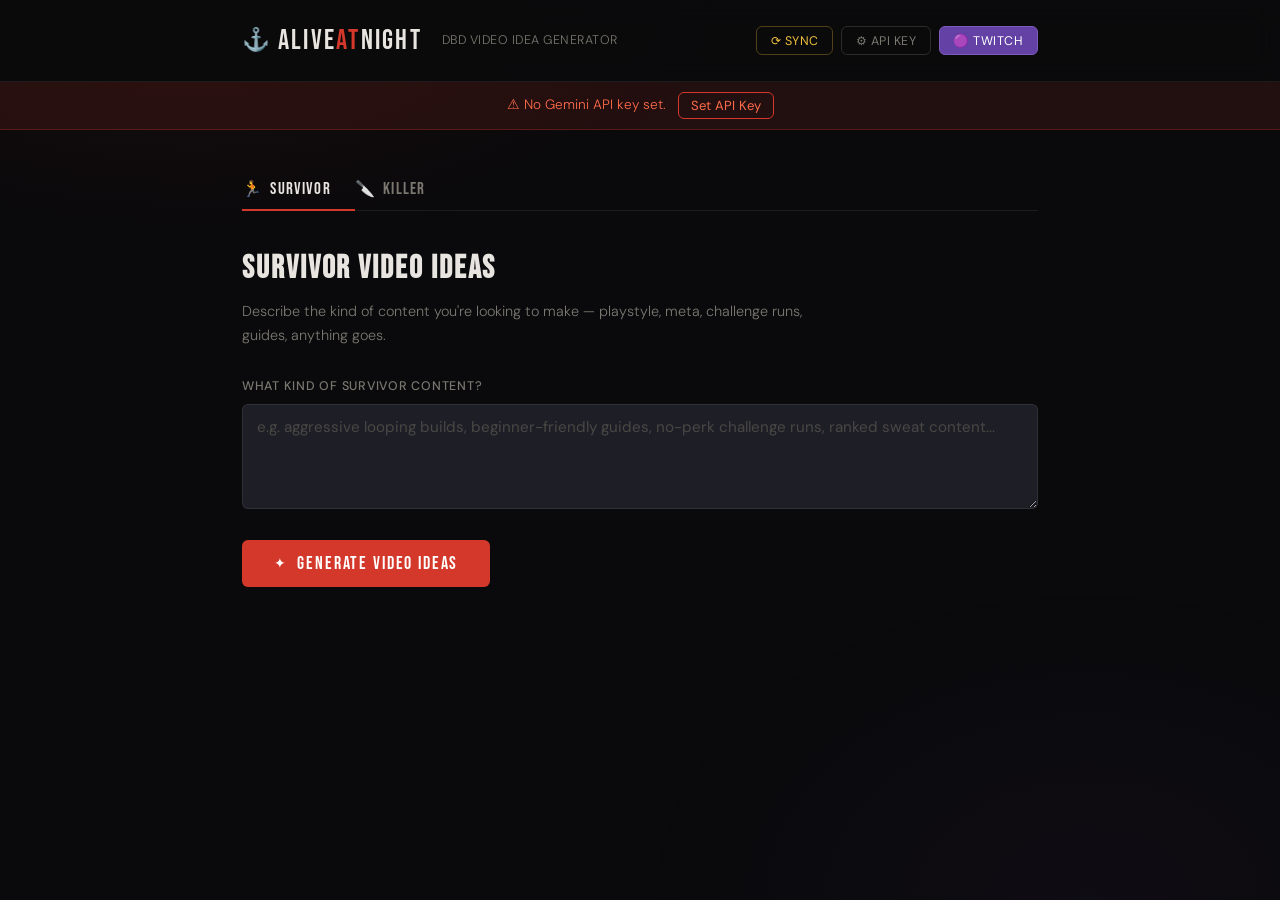
<file: index.html>
<!DOCTYPE html>
<html lang="en">
<head>
  <meta charset="UTF-8" />
  <meta name="viewport" content="width=device-width, initial-scale=1.0" />
  <meta name="theme-color" content="#0a0a0c" />
  <meta http-equiv="Cache-Control" content="no-cache, no-store, must-revalidate" />
  <meta http-equiv="Pragma" content="no-cache" />
  <meta name="apple-mobile-web-app-capable" content="yes" />
  <meta name="apple-mobile-web-app-status-bar-style" content="black-translucent" />
  <title>AliveAtNight</title>
  <link rel="manifest" href="manifest.json" />
  <link rel="preconnect" href="https://fonts.googleapis.com" />
  <link rel="preconnect" href="https://fonts.gstatic.com" crossorigin />
  <link href="https://fonts.googleapis.com/css2?family=Bebas+Neue&family=DM+Sans:ital,opsz,wght@0,9..40,300;0,9..40,400;0,9..40,500;1,9..40,300&display=swap" rel="stylesheet" />
  <link rel="stylesheet" href="style.css" />
</head>
<body>

  <div class="bg-atmosphere"></div>

  <!-- Lock overlay shown after successful sync -->
  <div class="lock-overlay" id="lockOverlay">
    <div class="lock-inner">
      <div class="lock-spinner"></div>
      <p class="lock-status" id="lockStatus">FEEDME committed to repo. Refreshing in…</p>
      <p class="lock-countdown" id="lockCountdown">2:00</p>
      <p class="lock-hint">The page will reload automatically to pull the updated data.</p>
    </div>
  </div>

  <header>
    <div class="header-inner">
      <div class="logo">
        <span class="logo-hook">⚓</span>
        <span class="logo-text">ALIVE<span class="logo-accent">AT</span>NIGHT</span>
      </div>
      <p class="header-sub">DbD Video Idea Generator</p>
      <div class="header-actions">
        <button class="api-btn sync-btn" id="syncBtn" title="Sync killer data from wiki">⟳ Sync</button>
        <button class="api-btn" id="apiToggleBtn" title="Configure API Key">⚙ API Key</button>
        <button class="api-btn" id="twitchHeaderBtn" title="Connect Twitch account">🟣 Twitch</button>
      </div>
    </div>
  </header>

  <!-- API Key Modal -->
  <div class="modal-overlay" id="apiModal">
    <div class="modal">
      <h2>Settings</h2>
      <label style="display:block;font-size:0.78rem;text-transform:uppercase;letter-spacing:0.06em;color:var(--text-muted);margin-bottom:0.4rem;">Gemini API Key</label>
      <input type="password" id="apiKeyInput" placeholder="AIza..." autocomplete="off" />

      <div class="modal-actions">
        <button class="btn-secondary" id="apiCancelBtn">Cancel</button>
        <button class="btn-primary" id="apiSaveBtn">Save</button>
      </div>
    </div>
  </div>

  <!-- Sync Modal -->
  <div class="modal-overlay" id="syncModal">
    <div class="modal">
      <h2>Sync from Wiki</h2>
      <p>Fetches the latest killer list, powers, and add-ons from the DBD wiki, then commits <strong>FEEDME</strong> directly to the repo.</p>
      <label style="display:block;margin-top:1rem;font-size:0.78rem;text-transform:uppercase;letter-spacing:0.06em;color:var(--text-muted);margin-bottom:0.4rem;">GitHub Fine-Grained PAT</label>
      <input type="password" id="patInput" placeholder="github_pat_..." autocomplete="off" />
      <p style="font-size:0.78rem;color:var(--text-dim);margin-top:0.35rem;">Needs <em>Contents: Read & Write</em> on AliveAtNight only. Stored in localStorage.</p>
      <div class="sync-status" id="syncStatus"></div>
      <div class="modal-actions">
        <button class="btn-secondary" id="syncCancelBtn">Cancel</button>
        <button class="btn-primary" id="syncStartBtn">⟳ Start Sync</button>
      </div>
    </div>
  </div>

  <!-- No API Key Banner -->
  <div class="no-key-banner" id="noKeyBanner">
    <span>⚠ No Gemini API key set.</span>
    <button id="setKeyBannerBtn">Set API Key</button>
  </div>

  <main>
    <div class="tabs">
      <button class="tab active" data-tab="survivor"><span class="tab-icon">🏃</span> Survivor</button>
      <button class="tab" data-tab="killer"><span class="tab-icon">🔪</span> Killer</button>
    </div>

    <!-- Survivor Panel -->
    <div class="panel active" id="panel-survivor">
      <div class="panel-header">
        <h2>Survivor Video Ideas</h2>
        <p>Describe the kind of content you're looking to make — playstyle, meta, challenge runs, guides, anything goes.</p>
      </div>
      <div class="form-group">
        <label for="survivorPrompt">What kind of survivor content?</label>
        <textarea id="survivorPrompt" rows="4" placeholder="e.g. aggressive looping builds, beginner-friendly guides, no-perk challenge runs, ranked sweat content..."></textarea>
      </div>
      <button class="generate-btn" id="survivorGenBtn"><span class="btn-icon">✦</span> Generate Video Ideas</button>
      <div class="results-area" id="survivorResults"></div>
    </div>

    <!-- Killer Panel -->
    <div class="panel" id="panel-killer">
      <div class="panel-header">
        <h2>Killer Build Ideas</h2>
        <p>Select a killer, describe your vibe, and get YouTube-ready build concepts complete with perks and add-ons.</p>
      </div>
      <div class="form-group">
        <label for="killerSelect">Select Killer</label>
        <div class="select-wrap">
          <select id="killerSelect"><option value="">Loading killers...</option></select>
          <span class="select-arrow">▾</span>
        </div>
        <div class="killer-power-preview" id="killerPowerPreview"></div>
      </div>
      <div class="surprise-row">
        <label class="surprise-toggle">
          <input type="checkbox" id="surpriseMe" />
          <span class="toggle-track"><span class="toggle-thumb"></span></span>
          <span class="surprise-label">Surprise Me</span>
        </label>
        <span class="surprise-hint">Let Gemini cook something fun and unexpected</span>
      </div>
      <div class="form-group" id="killerPromptGroup">
        <label for="killerPrompt">What kind of build?</label>
        <textarea id="killerPrompt" rows="4" placeholder="e.g. oppressive gen-regression build, snowball nonstop chase build, meme build for entertainment value..."></textarea>
      </div>
      <button class="generate-btn" id="killerGenBtn"><span class="btn-icon">✦</span> Generate Build Ideas</button>
      <div class="results-area" id="killerResults"></div>
    </div>
  </main>

  <script src="killers.js"></script>
  <script src="app.js"></script>
  <script>
    if ('serviceWorker' in navigator) {
      navigator.serviceWorker.register('/sw.js').then(reg => {
        reg.addEventListener('updatefound', () => {
          const newWorker = reg.installing;
          newWorker.addEventListener('statechange', () => {
            if (newWorker.state === 'activated') {
              // New SW activated — reload to get fresh assets
              window.location.reload();
            }
          });
        });
      }).catch(() => {});
    }
  </script>
</body>
</html>
</file>
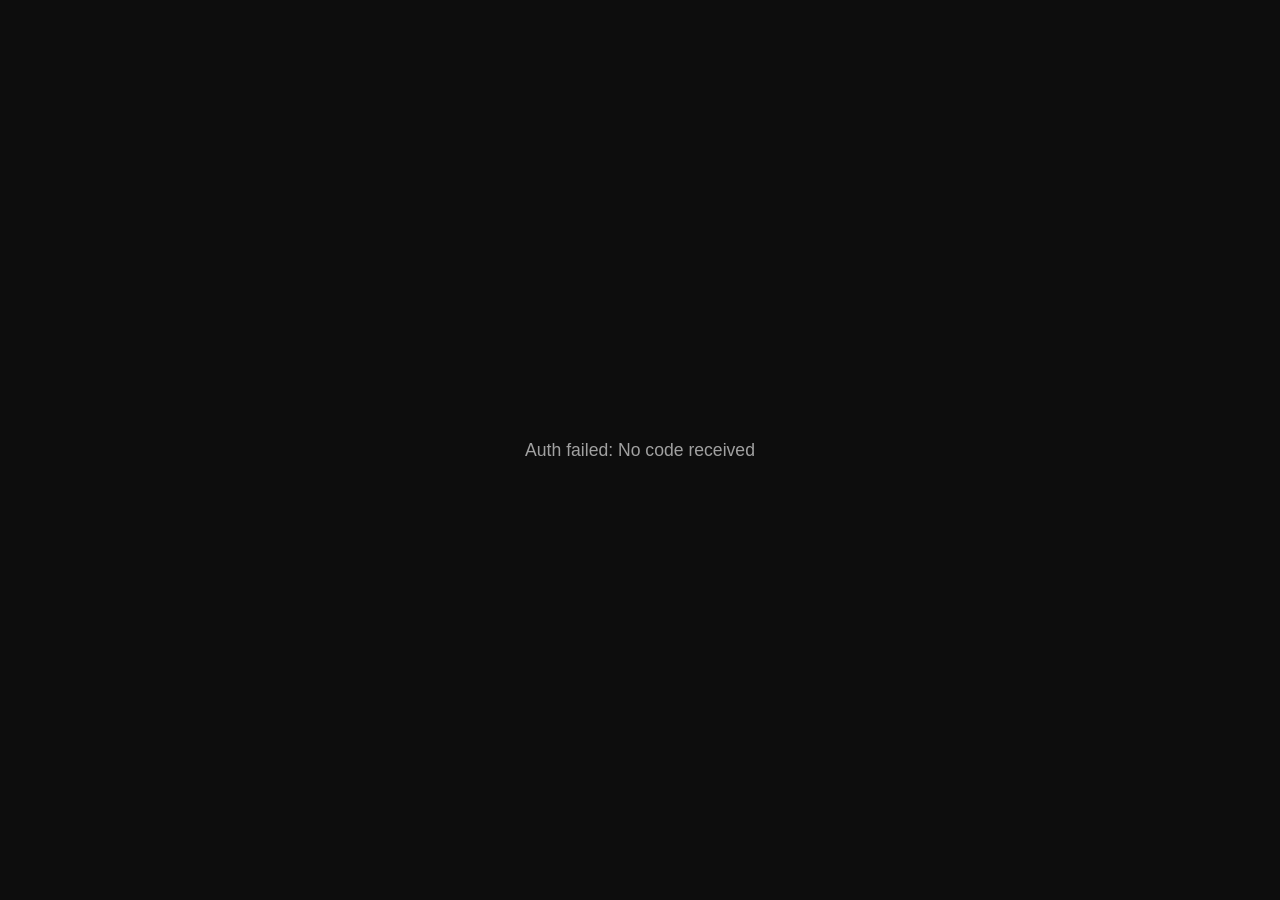
<file: twitch-callback.html>
<!DOCTYPE html>
<html>
<head>
  <title>Twitch Auth — AliveAtNight</title>
  <style>
    body { background: #0d0d0d; color: #e0e0e0; font-family: sans-serif; display: flex; align-items: center; justify-content: center; height: 100vh; margin: 0; }
    p { font-size: 1.1rem; opacity: 0.7; }
  </style>
</head>
<body>
  <p>Connecting to Twitch…</p>
  <script>
    const WORKER_URL = 'https://aliveatnight-proxy.portgamingsttv.workers.dev';

    async function handleCallback() {
      // Extract code from URL query params
      const params = new URLSearchParams(window.location.search);
      const code = params.get('code');
      const error = params.get('error');

      if (error || !code) {
        document.querySelector('p').textContent = 'Auth failed: ' + (error || 'No code received');
        return;
      }

      try {
        // Exchange code for token via worker
        const res = await fetch(`${WORKER_URL}/?twitch=token`, {
          method: 'POST',
          headers: { 'Content-Type': 'application/json' },
          body: JSON.stringify({ code })
        });
        const data = await res.json();

        if (!data.access_token) {
          document.querySelector('p').textContent = 'Token exchange failed: ' + JSON.stringify(data);
          return;
        }

        // Store token and send to opener
        sessionStorage.setItem('twitch_token', data.access_token);
        if (window.opener) {
          window.opener.postMessage({ type: 'twitch_token', access_token: data.access_token }, 'https://kibbols.github.io');
          document.querySelector('p').textContent = 'Connected! You can close this window.';
          setTimeout(() => window.close(), 1500);
        } else {
          // Fallback: redirect back with token in hash
          window.location.href = 'https://kibbols.github.io/AliveAtNight/#twitch_token=' + data.access_token;
        }
      } catch (e) {
        document.querySelector('p').textContent = 'Error: ' + e.message;
      }
    }

    handleCallback();
  </script>
</body>
</html>
</file>
<file: style.css>
*, *::before, *::after {
  box-sizing: border-box;
  margin: 0;
  padding: 0;
}

:root {
  --bg: #0a0a0c;
  --bg2: #111115;
  --bg3: #18181e;
  --surface: #1e1e26;
  --surface2: #26262f;
  --border: rgba(255,255,255,0.08);
  --border-strong: rgba(255,255,255,0.14);
  --accent: #d4382a;
  --accent2: #ff6b4a;
  --accent-glow: rgba(212, 56, 42, 0.25);
  --text: #e8e5e0;
  --text-muted: #7a7870;
  --text-dim: #4a4845;
  --yellow: #f0c040;
  --font-display: 'Bebas Neue', sans-serif;
  --font-body: 'DM Sans', sans-serif;
  --radius: 6px;
  --radius-lg: 10px;
}

html { font-size: 16px; }

body {
  background: var(--bg);
  color: var(--text);
  font-family: var(--font-body);
  font-weight: 300;
  min-height: 100vh;
  line-height: 1.65;
}

/* Atmosphere */
.bg-atmosphere {
  position: fixed;
  inset: 0;
  pointer-events: none;
  z-index: 0;
  background:
    radial-gradient(ellipse 60% 40% at 15% 0%, rgba(212,56,42,0.07) 0%, transparent 70%),
    radial-gradient(ellipse 50% 50% at 85% 100%, rgba(100,60,140,0.06) 0%, transparent 70%);
}

/* HEADER */
header {
  position: relative;
  z-index: 10;
  border-bottom: 1px solid var(--border);
  background: rgba(10,10,12,0.9);
  backdrop-filter: blur(12px);
}

.header-inner {
  max-width: 860px;
  margin: 0 auto;
  padding: 1.1rem 2rem;
  display: flex;
  align-items: center;
  gap: 1.25rem;
}

.logo {
  display: flex;
  align-items: center;
  gap: 0.5rem;
  flex-shrink: 0;
}

.logo-hook {
  font-size: 1.4rem;
  filter: grayscale(30%);
}

.logo-text {
  font-family: var(--font-display);
  font-size: 1.75rem;
  letter-spacing: 0.08em;
  color: var(--text);
}

.logo-accent {
  color: var(--accent);
}

.header-sub {
  font-size: 0.78rem;
  color: var(--text-muted);
  letter-spacing: 0.04em;
  text-transform: uppercase;
  flex: 1;
}

.api-btn {
  font-family: var(--font-body);
  font-size: 0.78rem;
  letter-spacing: 0.04em;
  text-transform: uppercase;
  background: none;
  border: 1px solid var(--border-strong);
  color: var(--text-muted);
  padding: 0.35rem 0.85rem;
  border-radius: var(--radius);
  cursor: pointer;
  transition: border-color 0.2s, color 0.2s;
  flex-shrink: 0;
}

.api-btn:hover {
  border-color: var(--accent);
  color: var(--text);
}

/* MODAL */
.modal-overlay {
  display: none;
  position: fixed;
  inset: 0;
  z-index: 100;
  background: rgba(0,0,0,0.75);
  align-items: center;
  justify-content: center;
}

.modal-overlay.open {
  display: flex;
}

.modal {
  background: var(--bg3);
  border: 1px solid var(--border-strong);
  border-radius: var(--radius-lg);
  padding: 2rem;
  width: min(460px, 90vw);
  display: flex;
  flex-direction: column;
  gap: 1rem;
}

.modal h2 {
  font-family: var(--font-display);
  font-size: 1.5rem;
  letter-spacing: 0.06em;
  color: var(--text);
}

.modal p {
  font-size: 0.87rem;
  color: var(--text-muted);
}

.modal input {
  width: 100%;
  background: var(--surface);
  border: 1px solid var(--border-strong);
  border-radius: var(--radius);
  padding: 0.65rem 0.9rem;
  font-family: var(--font-body);
  font-size: 0.95rem;
  color: var(--text);
  outline: none;
  transition: border-color 0.2s;
}

.modal input:focus {
  border-color: var(--accent);
}

.modal-actions {
  display: flex;
  gap: 0.75rem;
  justify-content: flex-end;
}

/* BANNER */
.no-key-banner {
  display: none;
  position: relative;
  z-index: 9;
  background: rgba(212,56,42,0.12);
  border-bottom: 1px solid rgba(212,56,42,0.3);
  padding: 0.6rem 2rem;
  text-align: center;
  font-size: 0.85rem;
  color: var(--accent2);
  gap: 0.75rem;
  align-items: center;
  justify-content: center;
}

.no-key-banner.visible {
  display: flex;
}

.no-key-banner button {
  background: none;
  border: 1px solid var(--accent);
  color: var(--accent2);
  padding: 0.25rem 0.75rem;
  border-radius: var(--radius);
  font-family: var(--font-body);
  font-size: 0.82rem;
  cursor: pointer;
  transition: background 0.2s;
}

.no-key-banner button:hover {
  background: rgba(212,56,42,0.15);
}

/* BUTTONS */
.btn-primary {
  font-family: var(--font-body);
  font-size: 0.9rem;
  background: var(--accent);
  border: none;
  color: #fff;
  padding: 0.55rem 1.25rem;
  border-radius: var(--radius);
  cursor: pointer;
  transition: background 0.2s, opacity 0.2s;
  font-weight: 500;
}

.btn-primary:hover { background: var(--accent2); }

#twitchHeaderBtn {
  background: #6441a5;
  color: #fff;
  border-color: #7d5bbe;
}
#twitchHeaderBtn:hover {
  background: #7d5bbe;
  border-color: #9b7dd4;
}
#twitchHeaderBtn.connected {
  background: #4a3080;
  color: #c9b8f0;
}

.twitch-btn {
  background: #6441a5 !important;
  color: #fff !important;
  border: 1px solid #7d5bbe !important;
}
.twitch-btn:hover {
  background: #7d5bbe !important;
  border-color: #9b7dd4 !important;
}

.btn-secondary {
  font-family: var(--font-body);
  font-size: 0.9rem;
  background: none;
  border: 1px solid var(--border-strong);
  color: var(--text-muted);
  padding: 0.55rem 1.25rem;
  border-radius: var(--radius);
  cursor: pointer;
  transition: border-color 0.2s, color 0.2s;
}

.btn-secondary:hover {
  border-color: var(--border-strong);
  color: var(--text);
}

/* MAIN */
main {
  position: relative;
  z-index: 5;
  max-width: 860px;
  margin: 0 auto;
  padding: 2.5rem 2rem;
}

/* TABS */
.tabs {
  display: flex;
  gap: 0;
  margin-bottom: 2rem;
  border-bottom: 1px solid var(--border);
}

.tab {
  font-family: var(--font-display);
  font-size: 1.05rem;
  letter-spacing: 0.07em;
  background: none;
  border: none;
  border-bottom: 2px solid transparent;
  color: var(--text-muted);
  padding: 0.6rem 1.5rem 0.6rem 0;
  cursor: pointer;
  display: flex;
  align-items: center;
  gap: 0.45rem;
  margin-bottom: -1px;
  transition: color 0.2s, border-color 0.2s;
}

.tab .tab-icon {
  font-size: 1rem;
}

.tab:hover {
  color: var(--text);
}

.tab.active {
  color: var(--text);
  border-bottom-color: var(--accent);
}

/* PANELS */
.panel {
  display: none;
  animation: fadeIn 0.25s ease;
}

.panel.active {
  display: block;
}

@keyframes fadeIn {
  from { opacity: 0; transform: translateY(6px); }
  to { opacity: 1; transform: translateY(0); }
}

.panel-header {
  margin-bottom: 1.75rem;
}

.panel-header h2 {
  font-family: var(--font-display);
  font-size: 2rem;
  letter-spacing: 0.06em;
  color: var(--text);
  margin-bottom: 0.3rem;
}

.panel-header p {
  font-size: 0.9rem;
  color: var(--text-muted);
  max-width: 560px;
}

/* FORM */
.form-group {
  margin-bottom: 1.4rem;
}

label {
  display: block;
  font-size: 0.78rem;
  text-transform: uppercase;
  letter-spacing: 0.06em;
  color: var(--text-muted);
  margin-bottom: 0.5rem;
  font-weight: 500;
}

textarea, select {
  width: 100%;
  background: var(--surface);
  border: 1px solid var(--border);
  border-radius: var(--radius);
  padding: 0.7rem 0.9rem;
  font-family: var(--font-body);
  font-size: 0.95rem;
  color: var(--text);
  outline: none;
  transition: border-color 0.2s;
  resize: vertical;
}

textarea:focus, select:focus {
  border-color: var(--accent);
}

textarea:disabled {
  opacity: 0.35;
  cursor: not-allowed;
  resize: none;
}

textarea::placeholder {
  color: var(--text-dim);
}

.select-wrap {
  position: relative;
}

.select-wrap select {
  appearance: none;
  padding-right: 2.5rem;
  cursor: pointer;
}

.select-arrow {
  position: absolute;
  right: 0.9rem;
  top: 50%;
  transform: translateY(-50%);
  color: var(--text-muted);
  pointer-events: none;
  font-size: 0.85rem;
}

/* KILLER POWER PREVIEW */
.killer-power-preview {
  margin-top: 0.75rem;
  padding: 0.8rem 1rem;
  background: var(--surface2);
  border: 1px solid var(--border);
  border-radius: var(--radius);
  font-size: 0.85rem;
  color: var(--text-muted);
  line-height: 1.55;
  min-height: 42px;
  transition: opacity 0.2s;
}

.killer-power-preview:empty {
  display: none;
}

.power-name {
  font-weight: 500;
  color: var(--yellow);
  margin-right: 0.4rem;
}

/* SURPRISE TOGGLE */
.surprise-row {
  display: flex;
  align-items: center;
  gap: 1rem;
  margin-bottom: 1.4rem;
}

.surprise-toggle {
  display: flex;
  align-items: center;
  gap: 0.65rem;
  cursor: pointer;
  user-select: none;
}

.surprise-toggle input {
  display: none;
}

.toggle-track {
  width: 42px;
  height: 24px;
  background: var(--surface2);
  border: 1px solid var(--border-strong);
  border-radius: 12px;
  display: flex;
  align-items: center;
  padding: 2px;
  transition: background 0.2s, border-color 0.2s;
  flex-shrink: 0;
}

.toggle-thumb {
  width: 18px;
  height: 18px;
  border-radius: 50%;
  background: var(--text-muted);
  transition: transform 0.2s, background 0.2s;
}

.surprise-toggle input:checked ~ .toggle-track {
  background: rgba(212,56,42,0.3);
  border-color: var(--accent);
}

.surprise-toggle input:checked ~ .toggle-track .toggle-thumb {
  transform: translateX(18px);
  background: var(--accent);
}

.surprise-label {
  font-family: var(--font-display);
  font-size: 1.05rem;
  letter-spacing: 0.05em;
  color: var(--text);
}

.surprise-hint {
  font-size: 0.82rem;
  color: var(--text-muted);
  font-style: italic;
}

/* GENERATE BUTTON */
.generate-btn {
  font-family: var(--font-display);
  font-size: 1.15rem;
  letter-spacing: 0.1em;
  background: var(--accent);
  border: none;
  color: #fff;
  padding: 0.75rem 2rem;
  border-radius: var(--radius);
  cursor: pointer;
  display: inline-flex;
  align-items: center;
  gap: 0.6rem;
  transition: background 0.2s, box-shadow 0.2s, transform 0.15s;
  box-shadow: 0 0 0 0 var(--accent-glow);
  margin-bottom: 2rem;
}

.generate-btn:hover {
  background: var(--accent2);
  box-shadow: 0 0 18px 2px var(--accent-glow);
  transform: translateY(-1px);
}

.generate-btn:active {
  transform: translateY(0);
}

.generate-btn:disabled {
  opacity: 0.45;
  cursor: not-allowed;
  transform: none;
  box-shadow: none;
}

.generate-btn .btn-icon {
  font-size: 0.9rem;
}

/* RESULTS */
.results-area {
  min-height: 0;
}

.loading-state {
  display: flex;
  align-items: center;
  gap: 0.85rem;
  color: var(--text-muted);
  font-size: 0.9rem;
  padding: 1.5rem 0;
}

.spinner {
  width: 20px;
  height: 20px;
  border: 2px solid var(--border-strong);
  border-top-color: var(--accent);
  border-radius: 50%;
  animation: spin 0.8s linear infinite;
  flex-shrink: 0;
}

@keyframes spin {
  to { transform: rotate(360deg); }
}

.error-state {
  background: rgba(212,56,42,0.08);
  border: 1px solid rgba(212,56,42,0.25);
  border-radius: var(--radius);
  padding: 1rem 1.25rem;
  color: var(--accent2);
  font-size: 0.88rem;
}

/* Result cards */
.result-block {
  border: 1px solid var(--border);
  border-radius: var(--radius-lg);
  background: var(--bg3);
  overflow: hidden;
  margin-bottom: 1.25rem;
  animation: fadeIn 0.3s ease;
}

.result-block-header {
  display: flex;
  align-items: flex-start;
  gap: 1rem;
  padding: 1.15rem 1.4rem 0;
}

.result-num {
  font-family: var(--font-display);
  font-size: 2.2rem;
  line-height: 1;
  color: var(--accent);
  opacity: 0.5;
  flex-shrink: 0;
  margin-top: -4px;
}

.result-title {
  font-family: var(--font-display);
  font-size: 1.35rem;
  letter-spacing: 0.05em;
  color: var(--text);
  line-height: 1.25;
  flex: 1;
}

.result-body {
  padding: 0.75rem 1.4rem 1.4rem 1.4rem;
  font-size: 0.9rem;
  color: var(--text-muted);
  line-height: 1.7;
}

.result-tags {
  display: flex;
  flex-wrap: wrap;
  gap: 0.4rem;
  padding: 0 1.4rem 1.2rem;
}

.result-tag {
  font-size: 0.75rem;
  padding: 0.2rem 0.65rem;
  border-radius: 3px;
  border: 1px solid var(--border-strong);
  color: var(--text-muted);
  letter-spacing: 0.03em;
}

.result-tag.perk {
  border-color: rgba(240,192,64,0.3);
  color: var(--yellow);
  background: rgba(240,192,64,0.05);
}

.result-tag.addon {
  border-color: rgba(100,160,255,0.3);
  color: #90b8f0;
  background: rgba(100,160,255,0.05);
}

.raw-results {
  background: var(--surface);
  border: 1px solid var(--border);
  border-radius: var(--radius-lg);
  padding: 1.5rem;
  white-space: pre-wrap;
  font-size: 0.9rem;
  line-height: 1.7;
  color: var(--text-muted);
  animation: fadeIn 0.3s ease;
}

.raw-results h3 {
  font-family: var(--font-display);
  font-size: 1.4rem;
  letter-spacing: 0.06em;
  color: var(--text);
  margin-top: 1.25rem;
  margin-bottom: 0.4rem;
}

.raw-results h3:first-child {
  margin-top: 0;
}

.raw-results strong {
  color: var(--yellow);
  font-weight: 500;
}

/* Header actions group */
.header-actions {
  display: flex;
  gap: 0.5rem;
  flex-shrink: 0;
}

/* Sync button variant */
.sync-btn {
  color: var(--yellow) !important;
  border-color: rgba(240,192,64,0.3) !important;
}
.sync-btn:hover {
  border-color: var(--yellow) !important;
  color: var(--text) !important;
}
.sync-btn:disabled {
  opacity: 0.45;
  cursor: not-allowed;
}

/* Sync status area */
.sync-status {
  min-height: 48px;
  font-size: 0.87rem;
  color: var(--text-muted);
  line-height: 1.7;
  white-space: pre-wrap;
}
.sync-status .ok { color: #6dbf6d; }
.sync-status .err { color: var(--accent2); }
.sync-status .working { color: var(--yellow); }

/* Data source badge */
.data-source-badge {
  display: inline-flex;
  align-items: center;
  gap: 0.35rem;
  font-size: 0.72rem;
  color: var(--text-dim);
  letter-spacing: 0.04em;
  text-transform: uppercase;
  margin-top: 0.4rem;
}
.data-source-badge.live { color: #6dbf6d; }

/* Header actions group */
.header-actions {
  display: flex;
  gap: 0.5rem;
  flex-shrink: 0;
}

/* Sync button variant */
.sync-btn { color: var(--yellow) !important; border-color: rgba(240,192,64,0.3) !important; }
.sync-btn:hover { border-color: var(--yellow) !important; color: var(--text) !important; }
.sync-btn:disabled { opacity: 0.45; cursor: not-allowed; }

/* Sync status log */
.sync-status {
  max-height: 180px;
  overflow-y: auto;
  margin-top: 0.75rem;
  font-size: 0.85rem;
  color: var(--text-muted);
  line-height: 1.8;
}
.sync-status .ok      { color: #6dbf6d; }
.sync-status .err     { color: var(--accent2); }
.sync-status .working { color: var(--yellow); }

/* PAT input inside modal */
.modal input[type="password"] {
  width: 100%;
  background: var(--surface);
  border: 1px solid var(--border-strong);
  border-radius: var(--radius);
  padding: 0.65rem 0.9rem;
  font-family: var(--font-body);
  font-size: 0.95rem;
  color: var(--text);
  outline: none;
  transition: border-color 0.2s;
  margin-bottom: 0;
}
.modal input[type="password"]:focus { border-color: var(--accent); }

/* Data source badge */
.data-source-badge {
  display: inline-flex;
  align-items: center;
  gap: 0.35rem;
  font-size: 0.72rem;
  color: var(--text-dim);
  letter-spacing: 0.04em;
  text-transform: uppercase;
  margin-top: 0.4rem;
}
.data-source-badge.live { color: #6dbf6d; }

/* Lock overlay */
.lock-overlay {
  display: none;
  position: fixed;
  inset: 0;
  z-index: 99999;
  background: rgba(10,10,12,0.97);
  align-items: center;
  justify-content: center;
  flex-direction: column;
}
.lock-overlay.active { display: flex !important; }

.lock-inner {
  display: flex;
  flex-direction: column;
  align-items: center;
  gap: 1.25rem;
  text-align: center;
  padding: 2rem;
}

.lock-spinner {
  width: 48px;
  height: 48px;
  border: 3px solid var(--border-strong);
  border-top-color: var(--accent);
  border-radius: 50%;
  animation: spin 1s linear infinite;
}

.lock-status {
  font-size: 0.95rem;
  color: var(--text-muted);
  letter-spacing: 0.03em;
}

.lock-countdown {
  font-family: var(--font-display);
  font-size: 5rem;
  letter-spacing: 0.1em;
  color: var(--accent);
  line-height: 1;
}

.lock-hint {
  font-size: 0.8rem;
  color: var(--text-dim);
  max-width: 320px;
}
</file>
